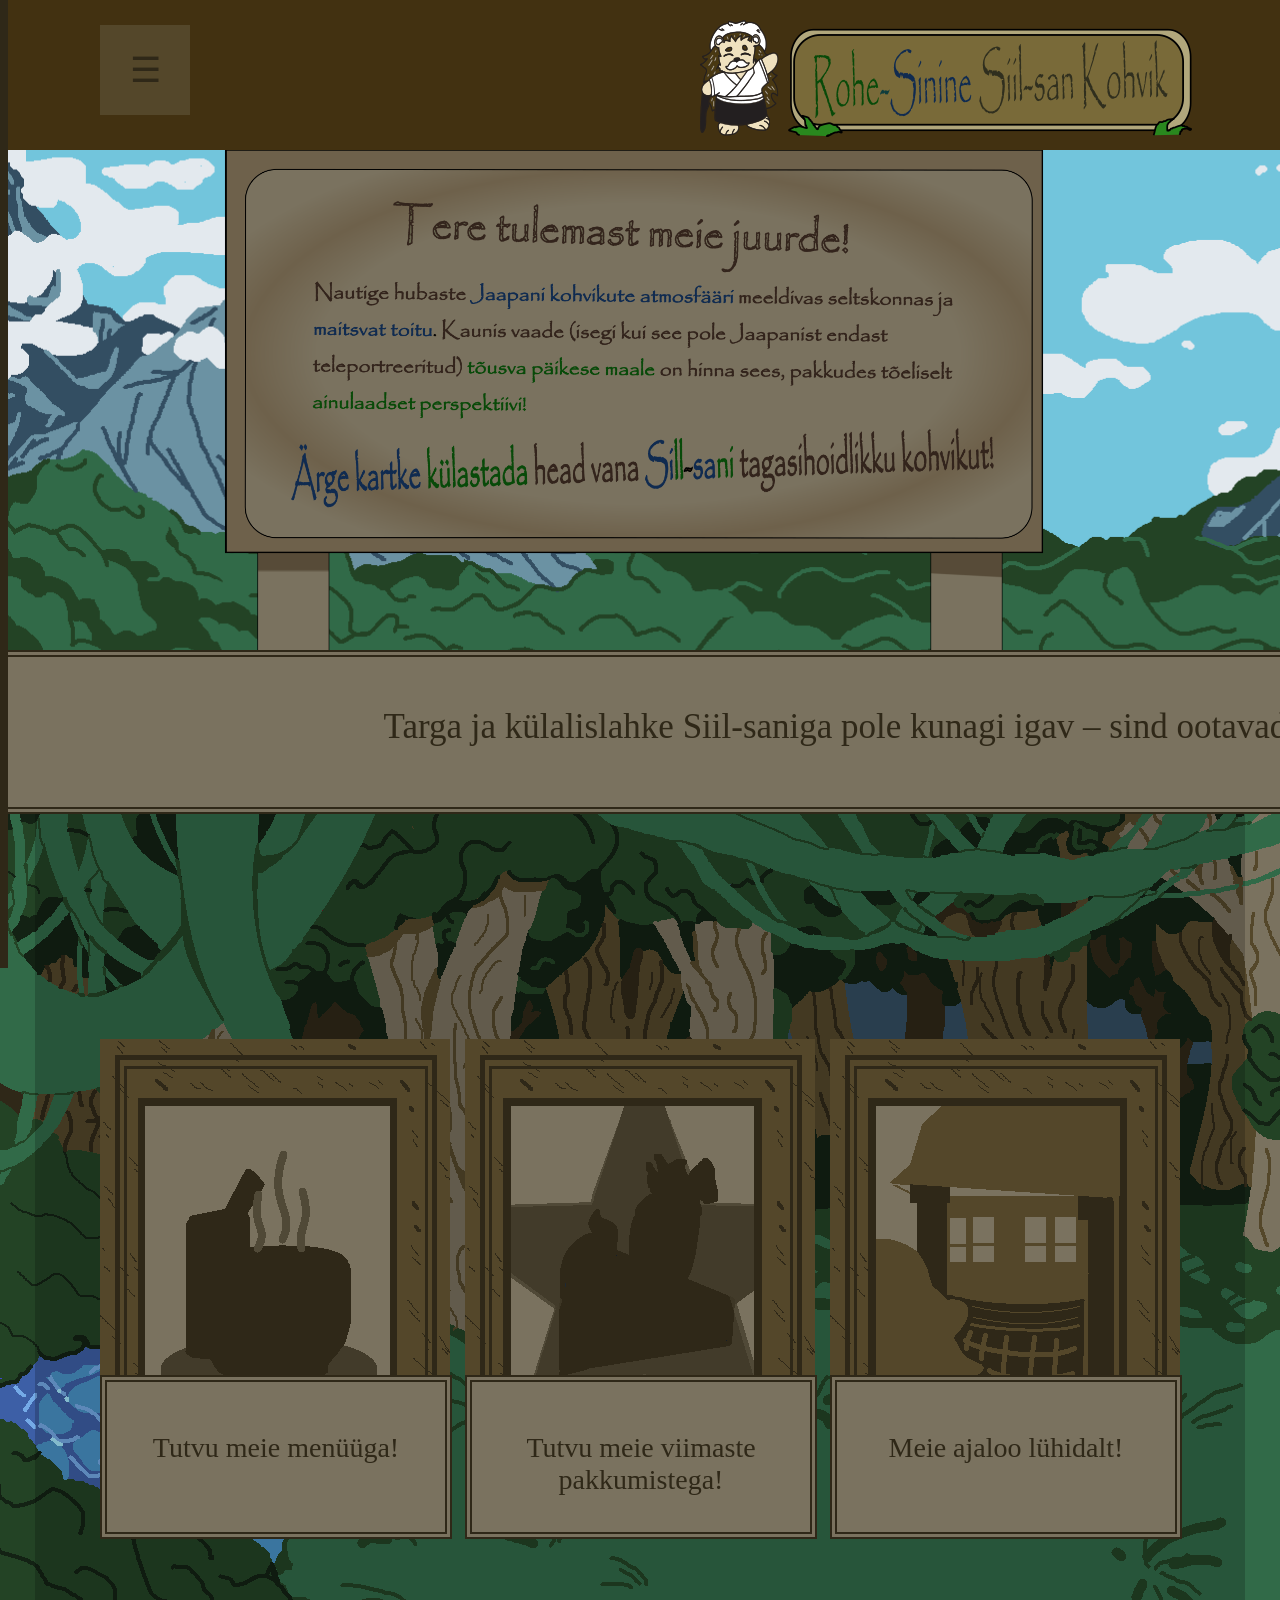
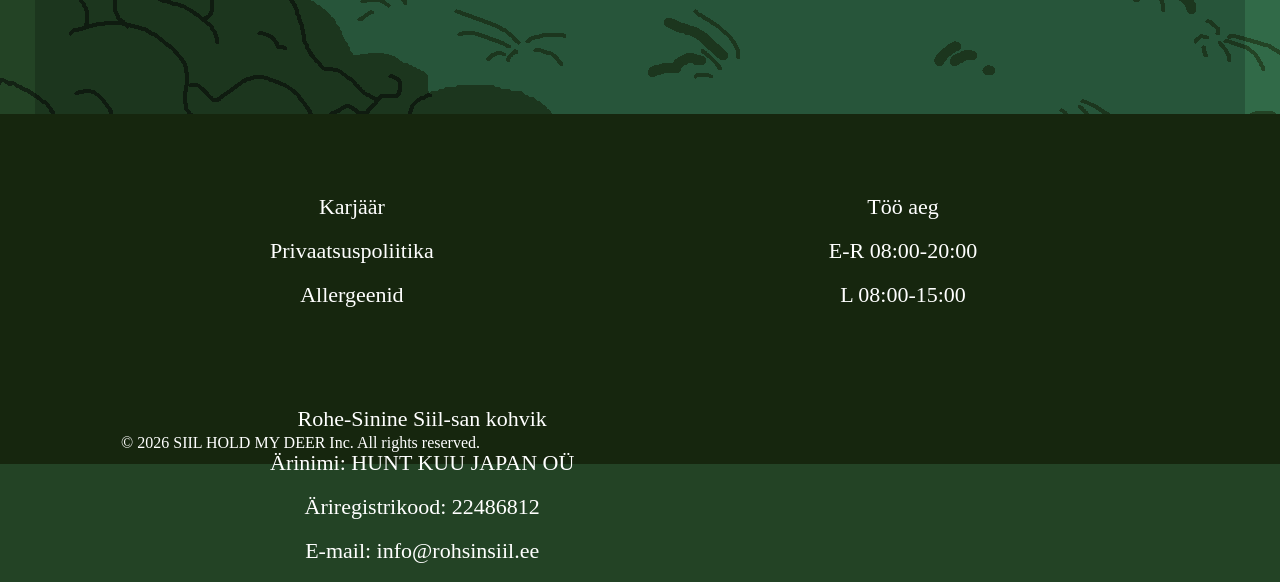
<file: index.html>
<!DOCTYPE html>
<html lang="en">
	<head>
	<meta charset="utf-8">
	<title>Rohe-Sinine Siil-san</title>
	<link rel="stylesheet" href="Style.css">
	
	
	<script>
function openNav() {
  document.getElementById("Sidemenu").style.width = "250px";
  document.getElementById("main").style.marginLeft = "250px";
}

function closeNav() {
  document.getElementById("Sidemenu").style.width = "0";
  document.getElementById("main").style.marginLeft= "0";
}
</script>
	
	
	</head>
	
	<body>
	
	<div id="web_header" > 
	<a href="index.html">
	<div id="web_logo"> </div>
	</a>
	
	<a href="index.html">
	<h1 class="return_homebtn"> Home</h1>
	</a>
	
	<div id="Sidemenu" class="sidebar">
  <a href="javascript:void(0)" class="closebtn" onclick="closeNav()">×</a>
  <a href="menu.html">Menüü</a>
  <a href="kampaania.html">Kampaania</a>
  <a href="meiest.html">Meiest</a>
</div>

	

<div id="main">
  <button class="openbtn" onclick="openNav()">☰</button>  
  
</div>

	
	</div>
	<div id="homepagebkg_up"></div>
	<div id="homepagebkg_down"></div>
	
	<div id="homepg_banner" > </div>
	<div id="title_line"> 
	
	<p id="title_text">Targa ja külalislahke Siil-saniga pole kunagi igav – sind ootavad uued avastused! </p>
	
	</div>
	
	 
	<div id="maincont_holder">
	
	
	<a href="menu.html">
	<div class="homepg_section_bkg" > 
	
	<img src="homepage_menu_section1_bkg.png" alt="aaa">
	
	<div class="homepg_section_desc"> 
	<p class="homepg_section_text">Tutvu meie menüüga! </p>
	</div>
	
	</div>
	</a>
	
	<a href="kampaania.html">
	<div class="homepg_section_bkg" >

	<img src="homepage_menu_section2_bkg.png" alt="aaa">
	
	
	<div class="homepg_section_desc"> 
	
	<p class="homepg_section_text">Tutvu meie viimaste pakkumistega! </p>
	</div>
	
	</div>
	</a>
	
	<a href="meiest.html">
	<div class="homepg_section_bkg" > 
	<img src="homepage_menu_section3_bkg.png" alt="aaa">
	
	<div class="homepg_section_desc"> 
	
	<p class="homepg_section_text">Meie ajaloo lühidalt! </p>
	</div>
	
	</div>
	</a>
	</div>
	
	
	<div id="webpg_footer" > 
	<p id="Rights_mark">		
	© 2026 SIIL HOLD MY DEER Inc. 
	All rights reserved.
	</p>
	<div class="footer_cont" > 
	<ul>
	<li><a href="#"> Karjäär </a></li>
	<li><a href="#">Privaatsuspoliitika</a></li>
	<li><a href="#">Allergeenid</a></li>
	</ul>
	</div>
	
	<div class="footer_cont" > 
	<ul>
	<li>Töö aeg</li>
	<li>E-R 08:00-20:00</li>
	<li>L 08:00-15:00</li>
	</ul>
	</div>
	
	<div class="footer_cont" >
	<ul>
	<li>Rohe-Sinine Siil-san kohvik</li> 
	<li>Ärinimi: HUNT KUU JAPAN OÜ</li>
	<li>Äriregistrikood: 22486812</li>
	<li>E-mail: info@rohsinsiil.ee</li> 
	</ul>
	</div>		
	</div>
	
	
	
	
	
	
	
	</body>
</html>
</file>
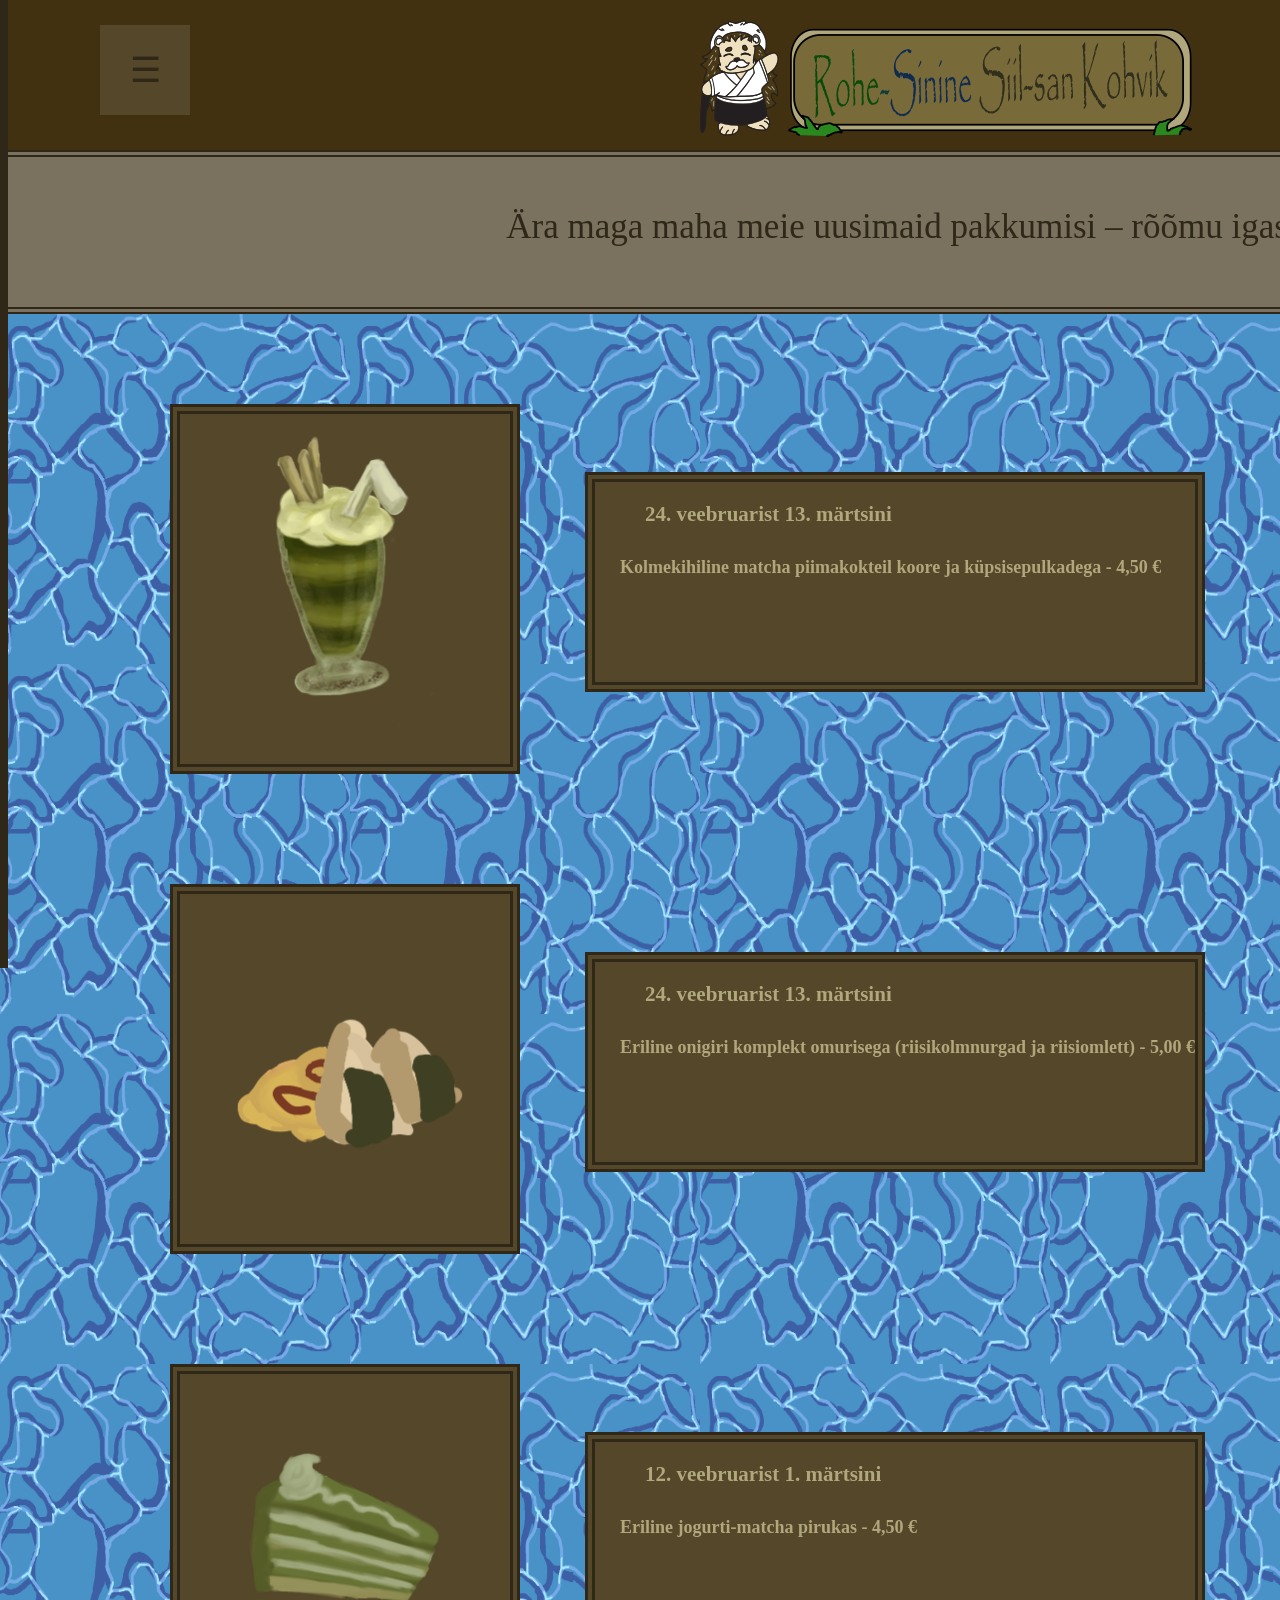
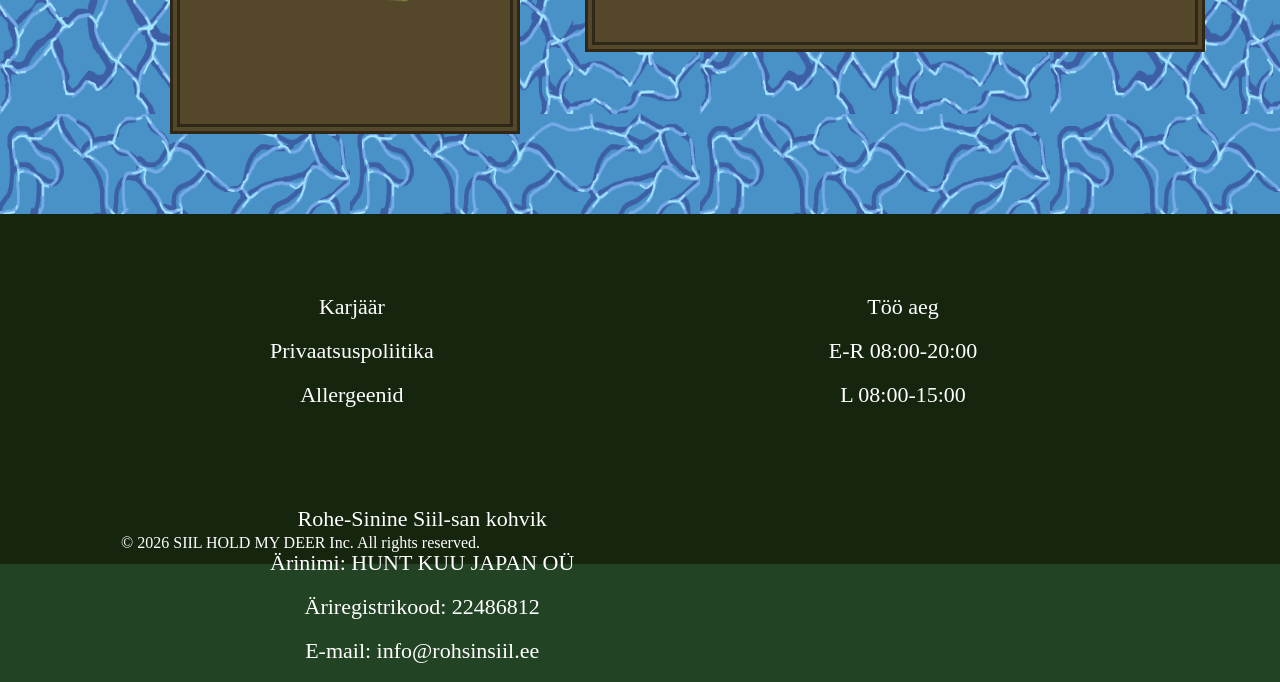
<file: kampaania.html>
<!DOCTYPE html>
<html lang="en">
	<head>
	<meta charset="utf-8">
	<title>Kampaania</title>
	<link rel="stylesheet" href="Style.css">
	
	
	<script>
function openNav() {
  document.getElementById("Sidemenu").style.width = "250px";
  document.getElementById("main").style.marginLeft = "250px";
}

function closeNav() {
  document.getElementById("Sidemenu").style.width = "0";
  document.getElementById("main").style.marginLeft= "0";
}
</script>
	
	
	</head>
	
	<body>
	
	<div id="web_header" >
	<a href="index.html">
	<div id="web_logo"> </div>
	</a>
	<a href="index.html">
	<h1 class="return_homebtn"> Home</h1>
	</a>
	
	<div id="Sidemenu" class="sidebar">
  <a href="javascript:void(0)" class="closebtn" onclick="closeNav()">×</a>
  <a href="menu.html">Menüü</a>
  <a href="kampaania.html">Kampaania</a>
  <a href="meiest.html">Meiest</a>
</div>

	

<div id="main">
  <button class="openbtn" onclick="openNav()">☰</button>  
  
</div>

	
	</div>
	
	<div id="webbkg_menu"> </div>
	<div id="title_line"> 
	<p id="title_text">Ära maga maha meie uusimaid pakkumisi – rõõmu igas hetkes! </p>
	</div>

	<div id="Cafe_menu">
	
	<div class="dishes_holder">
	
	<div class="dish_img">
	
	<img src="matcha_shake.png" alt="aaafood">
	</div>
	
	<div class="dish_decsc"> 
	<h2>24. veebruarist 13. märtsini</h2>
	<p class="kampania_text">Kolmekihiline matcha piimakokteil koore ja küpsisepulkadega - 4,50 €</p>
	</div>
	
	</div>
	
	<div class="dishes_holder">
	
	<div class="dish_img">
	
	<img src="onigiri_omlet.png" alt="aaafood">
	</div>
	
	<div class="dish_decsc"> 
	<h2>24. veebruarist 13. märtsini</h2>
	<p class="kampania_text">Eriline onigiri komplekt omurisega (riisikolmnurgad ja riisiomlett) - 5,00 €</p>
	</div>
	
	</div>
	
	<div class="dishes_holder">
	
	<div class="dish_img">
	
	<img src="yogurt_matcha_pie.png" alt="aaafood">
	
	</div>
	
	<div class="dish_decsc"> 
	<h2>12. veebruarist 1. märtsini</h2>
	<p class="kampania_text">Eriline jogurti-matcha pirukas - 4,50 €</p>
	</div>
	
	</div>
	
	
	
	</div>
	
	<div id="webpg_footer" > 
	<p id="Rights_mark">		
	© 2026 SIIL HOLD MY DEER Inc. 
	All rights reserved.
	</p>
	<div class="footer_cont" > 
	<ul>
	<li><a href="#"> Karjäär </a></li>
	<li><a href="#">Privaatsuspoliitika</a></li>
	<li><a href="#">Allergeenid</a></li>
	</ul>
	</div>
	
	<div class="footer_cont" > 
	<ul>
	<li>Töö aeg</li>
	<li>E-R 08:00-20:00</li>
	<li>L 08:00-15:00</li>
	</ul>
	</div>
	
	<div class="footer_cont" >
	<ul>
	<li>Rohe-Sinine Siil-san kohvik</li> 
	<li>Ärinimi: HUNT KUU JAPAN OÜ</li>
	<li>Äriregistrikood: 22486812</li>
	<li>E-mail: info@rohsinsiil.ee</li> 
	</ul>
	</div>		
	</div>
	</body>
</html>
</file>
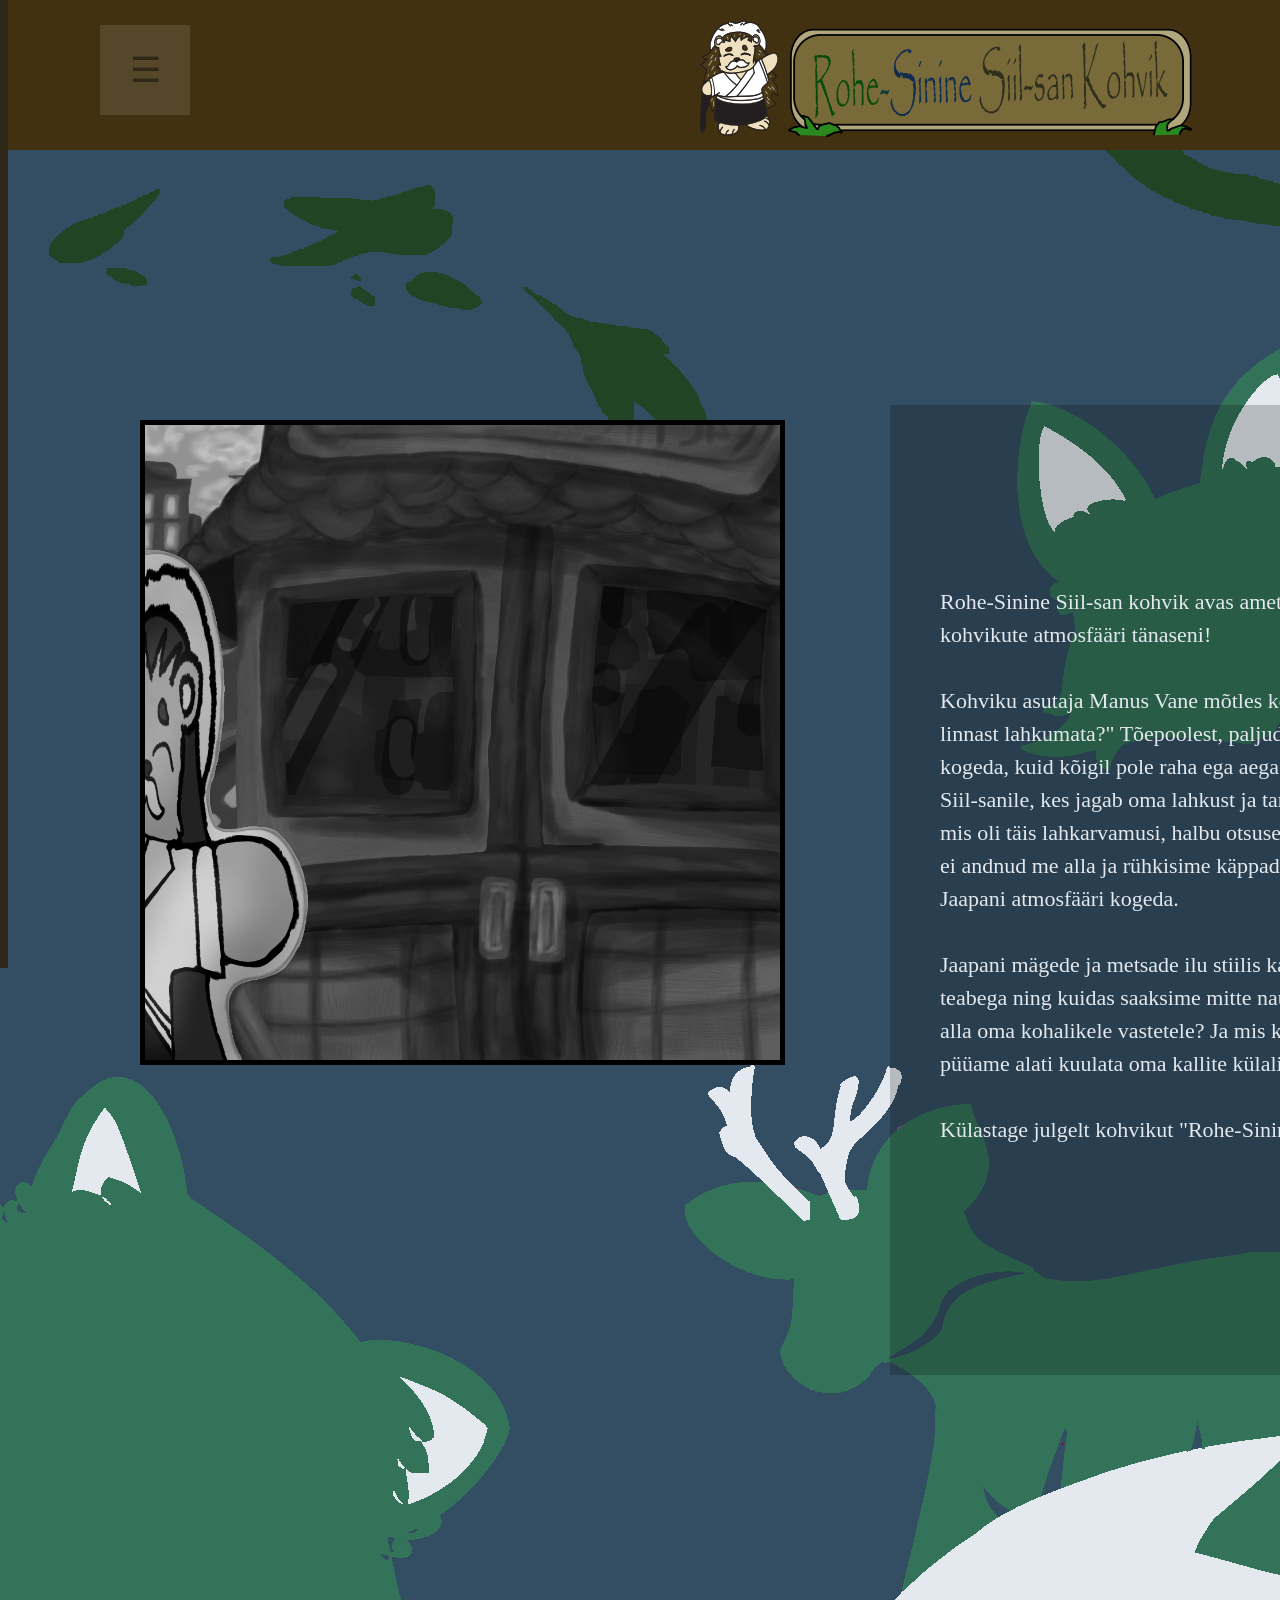
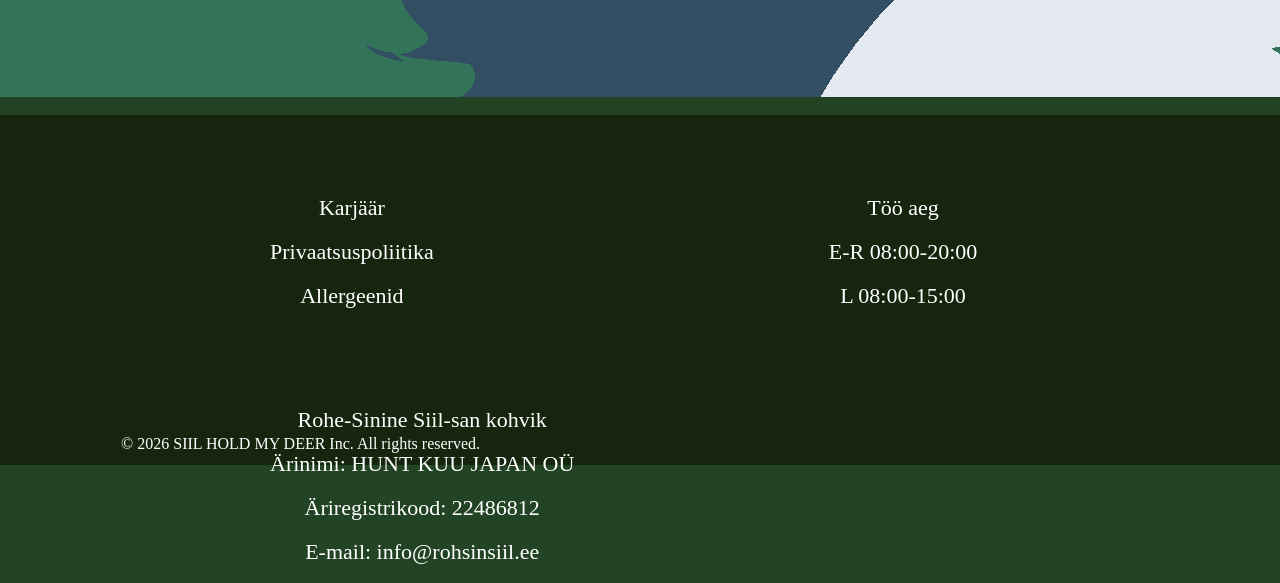
<file: meiest.html>
<!DOCTYPE html>
<html lang="en">
	<head>
	<meta charset="utf-8">
	<title>Meiest</title>
	<link rel="stylesheet" href="Style.css">
	
	
	<script>
function openNav() {
  document.getElementById("Sidemenu").style.width = "250px";
  document.getElementById("main").style.marginLeft = "250px";
}

function closeNav() {
  document.getElementById("Sidemenu").style.width = "0";
  document.getElementById("main").style.marginLeft= "0";
}
</script>
	
	
	</head>
	
	<body>
	
	<div id="web_header" > 
	<a href="index.html">
	<div id="web_logo"> </div>
	</a>
	
	<a href="index.html">
	<h1 class="return_homebtn"> Home</h1>
	</a>
	
	<div id="Sidemenu" class="sidebar">
  <a href="javascript:void(0)" class="closebtn" onclick="closeNav()">×</a>
  <a href="menu.html">Menüü</a>
  <a href="kampaania.html">Kampaania</a>
  <a href="meiest.html">Meiest</a>
</div>

	

<div id="main">
  <button class="openbtn" onclick="openNav()">☰</button>  
  
</div>

	
	</div>
	
	
	
	<div id="webbkg_us"> </div>
	<div id="aboutus_img">
	
	</div>
	
	<div id="descblock_aboutus"> 
	<p id="aboutcafe_text">
	Rohe-Sinine Siil-san kohvik avas ametlikult oma uksed 2004. aastal ja jagab Jaapani<br> 
kohvikute atmosfääri tänaseni!<br><br>
Kohviku asutaja Manus Vane mõtles kord: "Miks mitte näidata inimestele Jaapani ilu <br>linnast lahkumata?" Tõepoolest, paljud tahaksid vähemalt korra Jaapani kohalikke kohvikuid <br>kogeda, 
kuid kõigil pole raha ega aega nii pikaks reisiks. Nii pandi alus meie kallile <br>Siil-sanile, kes jagab oma lahkust ja tarkust kõigi soovijatega. Pärast rasket teekonda, <br>mis oli täis lahkarvamusi, halbu otsuseid ja algusest peale pankroti äärel seismist, <br>ei andnud me alla ja rühkisime käppadega edasi kõigi nende õiguste eest, kes soovisid<br> Jaapani atmosfääri kogeda.<br><br>
Jaapani mägede ja metsade ilu stiilis kaunistatud, kättesaadavad brošüürid uue ja huvitava <br>teabega ning kuidas saaksime mitte nautida maitsvaid roogasid, mis ei jää millegi poolest <br>alla oma kohalikele vastetele? Ja mis kõige tähtsam, kõik on tehtud armastusega ning<br> püüame alati kuulata oma kallite külaliste kriitikat ja ettepanekuid!<br><br>
Külastage julgelt kohvikut "Rohe-Sinine Siil-san" ja jagage meiega imelisi hetki!
	</p>
	
	</div>
	
	<div id="webpg_footer" > 
	<p id="Rights_mark">		
	© 2026 SIIL HOLD MY DEER Inc. 
	All rights reserved.
	</p>
	<div class="footer_cont" > 
	<ul>
	<li><a href="#"> Karjäär </a></li>
	<li><a href="#">Privaatsuspoliitika</a></li>
	<li><a href="#">Allergeenid</a></li>
	</ul>
	</div>
	
	<div class="footer_cont" > 
	<ul>
	<li>Töö aeg</li>
	<li>E-R 08:00-20:00</li>
	<li>L 08:00-15:00</li>
	</ul>
	</div>
	
	<div class="footer_cont" >
	<ul>
	<li>Rohe-Sinine Siil-san kohvik</li> 
	<li>Ärinimi: HUNT KUU JAPAN OÜ</li>
	<li>Äriregistrikood: 22486812</li>
	<li>E-mail: info@rohsinsiil.ee</li> 
	</ul>
	</div>		
	</div>
	
	</body>
</html>
</file>
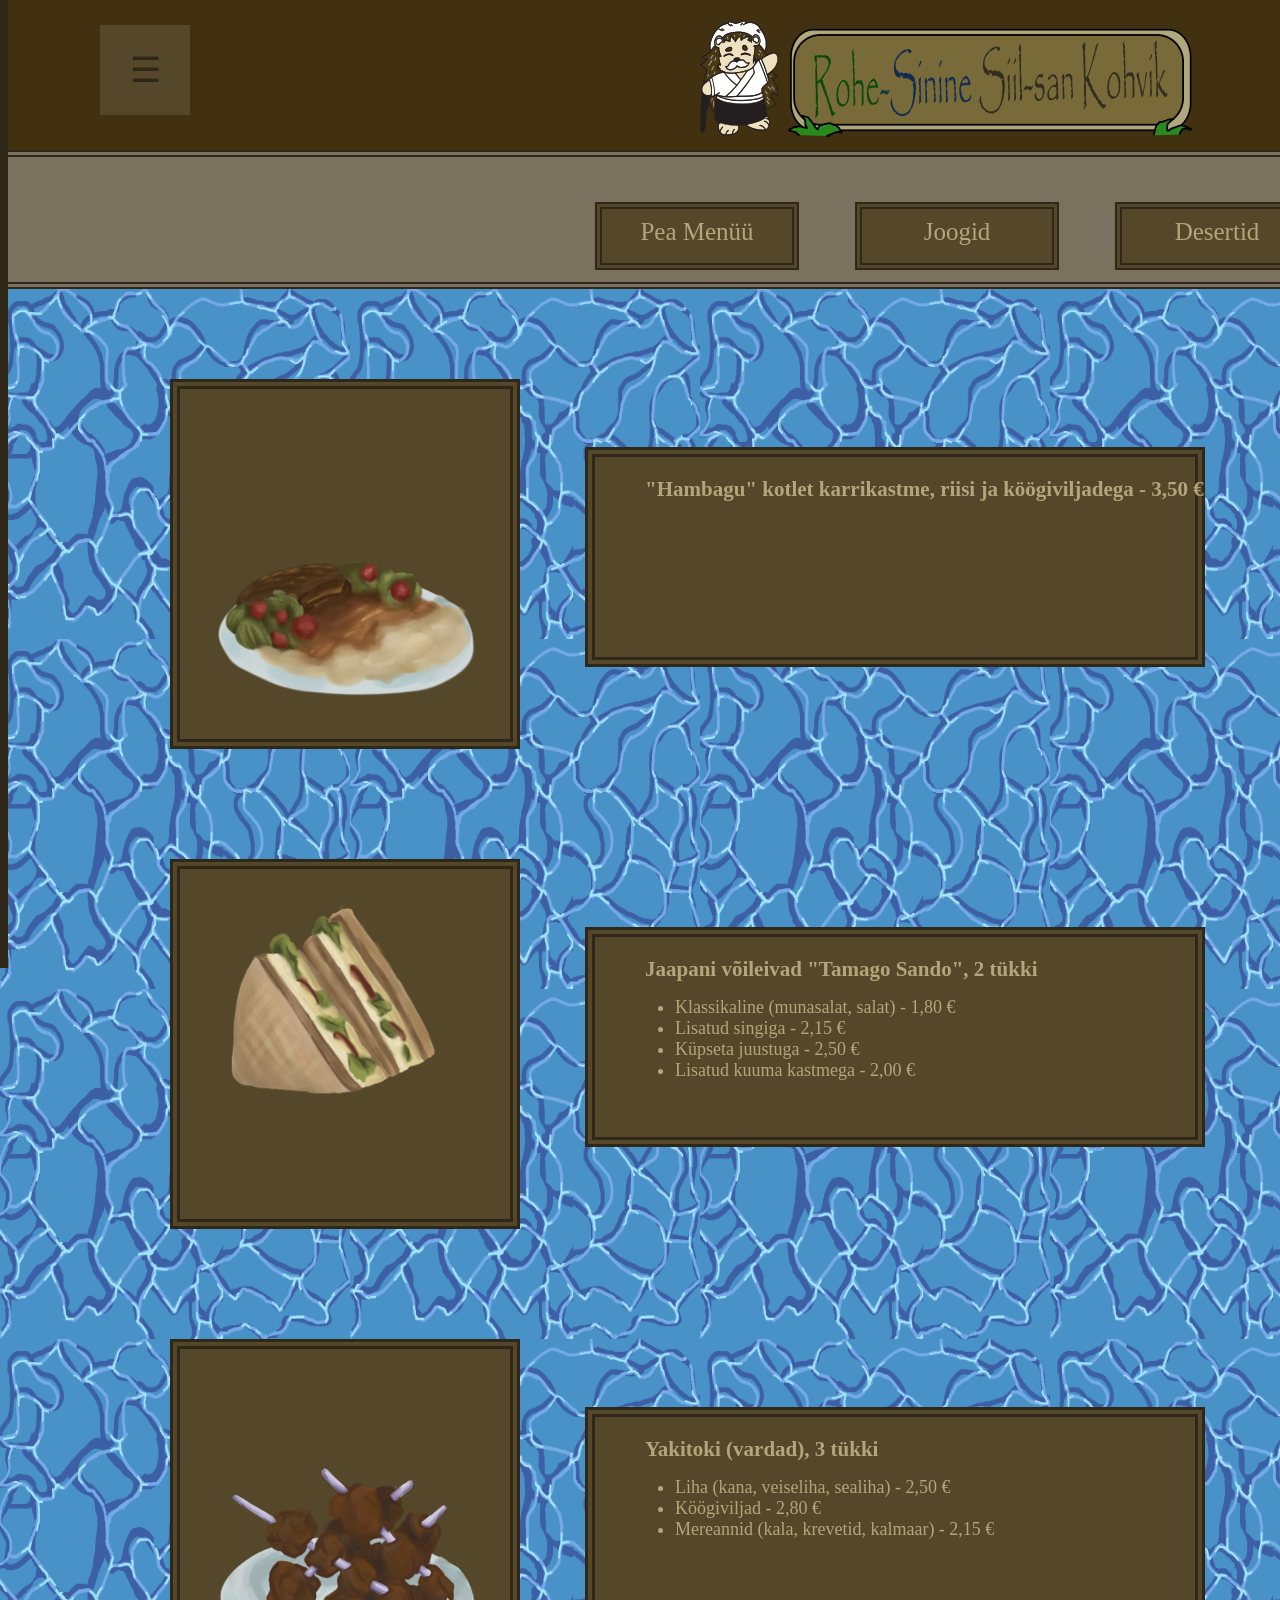
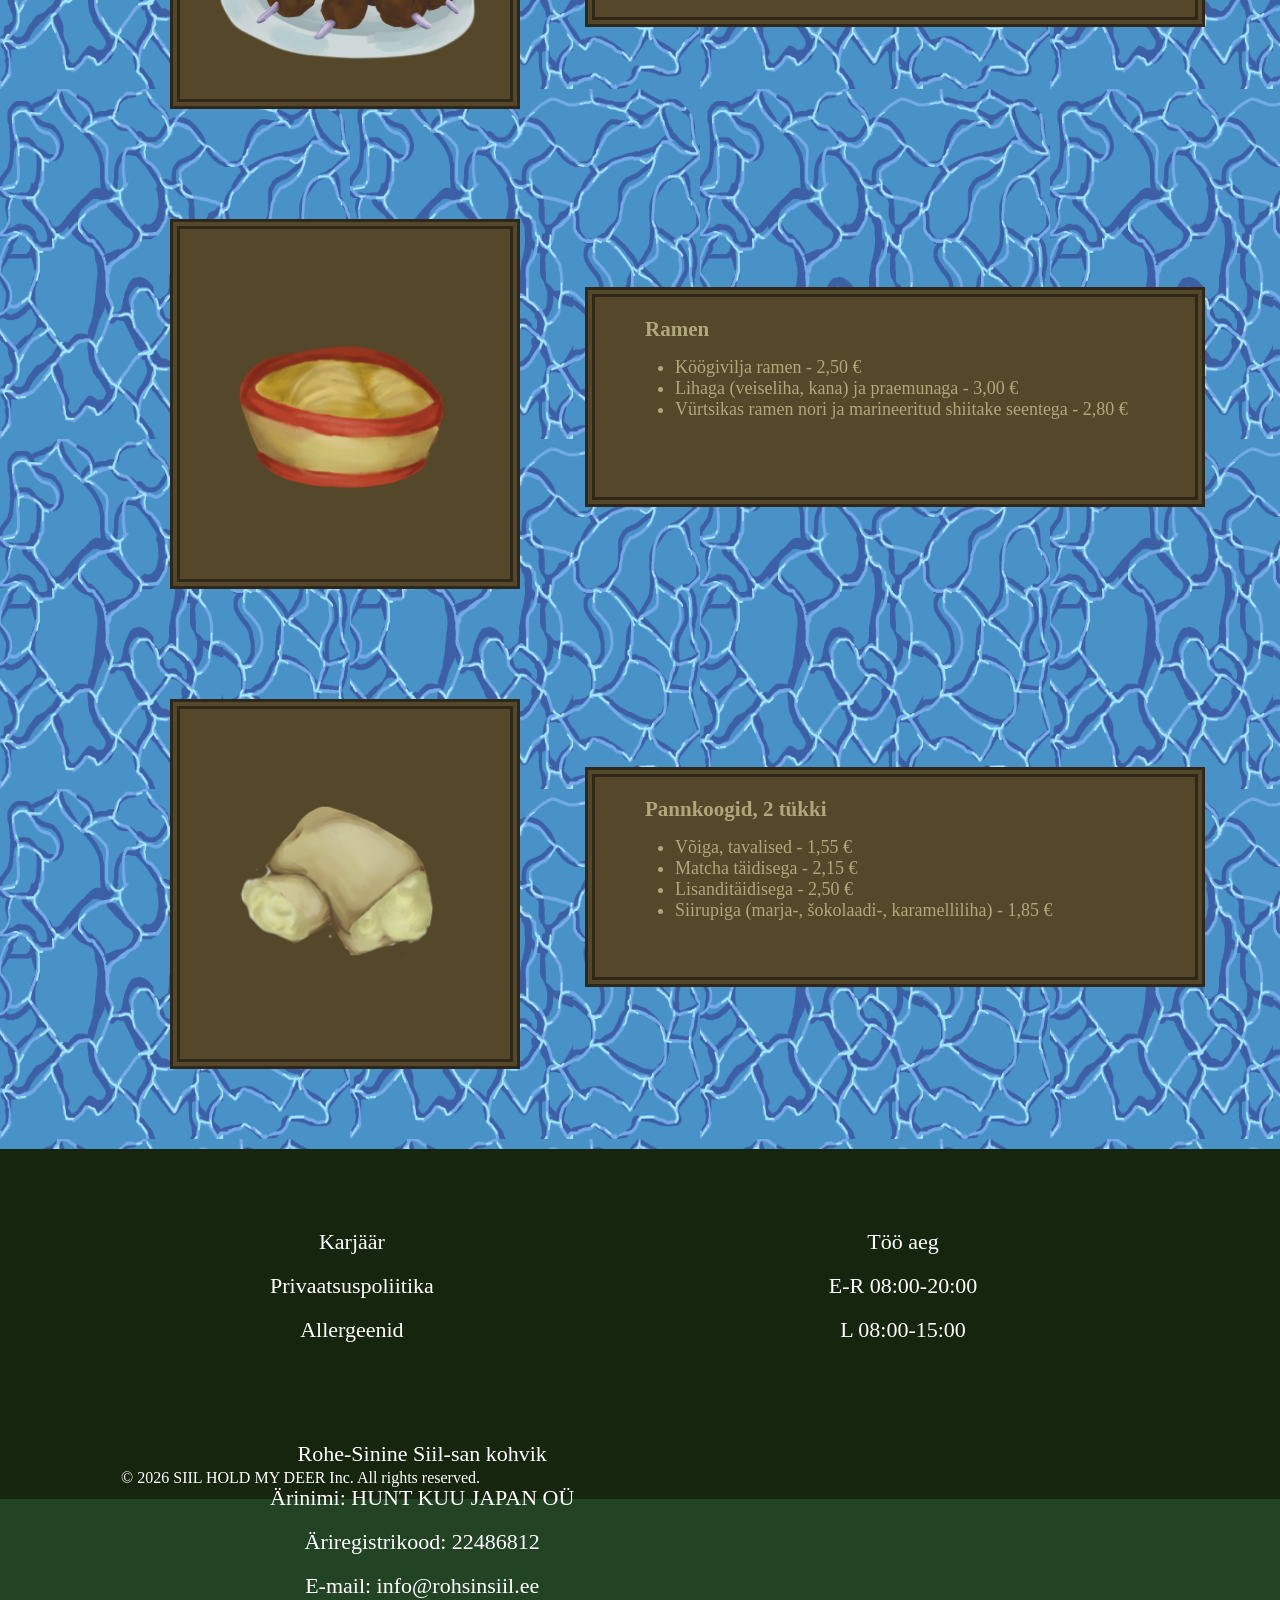
<file: menu.html>
<!DOCTYPE html>
<html lang="en">
	<head>
	<meta charset="utf-8">
	<title>Menüü</title>
	<link rel="stylesheet" href="Style.css">
	
	
	<script>
function openNav() {
  document.getElementById("Sidemenu").style.width = "250px";
  document.getElementById("main").style.marginLeft = "250px";
}

function closeNav() {
  document.getElementById("Sidemenu").style.width = "0";
  document.getElementById("main").style.marginLeft= "0";
}
</script>
	
	
	</head>
	
	<body>
	
	<div id="web_header" > 
	<a href="index.html">
	<div id="web_logo"> </div>
	</a>
	
	<a href="index.html">
	<h1 class="return_homebtn"> Home</h1>
	</a>
	
	<div id="Sidemenu" class="sidebar">
  <a href="javascript:void(0)" class="closebtn" onclick="closeNav()">×</a>
  <a href="menu.html">Menüü</a>
  <a href="kampaania.html">Kampaania</a>
  <a href="meiest.html">Meiest</a>
</div>

	

<div id="main">
  <button class="openbtn" onclick="openNav()">☰</button>  
  
</div>

	
	</div>
	
	
	<div id="webbkg_menu"> </div>
	
	<div id="Menu_options"> 

	<a href="menu.html">
	<div class="Menu_cont"> Pea Menüü</div>
	</a>
	<a href="menu_drinks.html">
  <div class="Menu_cont">Joogid</div>
  </a>
  <a href="menu_deserts.html">
  <div class="Menu_cont">Desertid</div>
  </a>
	</div>

	<div id="Cafe_menu">
	
	<div class="dishes_holder">
	
	<div class="dish_img">
	
	<img src="carry.png" alt="aaafood">
	
	</div>
	
	<div class="dish_decsc"> 
	<h2>"Hambagu" kotlet karrikastme, riisi ja köögiviljadega - 3,50 €</h2>
	</div>
	
	</div>
	
	<div class="dishes_holder">
	
	<div class="dish_img">
	
	<img src="tost_with_souce.png" alt="aaafood">
	
	</div>
	
	<div class="dish_decsc"> 
	<h2>Jaapani võileivad "Tamago Sando", 2 tükki</h2>
	<ul class="dish_valik">
	<li>Klassikaline (munasalat, salat) - 1,80 €</li>
	<li>Lisatud singiga - 2,15 €</li>
	<li>Küpseta juustuga - 2,50 €</li>
	<li>Lisatud kuuma kastmega - 2,00 €</li>
	</ul>
	</div>
	
	</div>
	
	<div class="dishes_holder">
	
	<div class="dish_img">
	
	<img src="sashlik.png" alt="aaafood">
	
	</div>
	
	<div class="dish_decsc"> 
	
	<h2>Yakitoki (vardad), 3 tükki</h2>
	<ul class="dish_valik">
	<li>Liha (kana, veiseliha, sealiha) - 2,50 €</li>
	<li>Köögiviljad - 2,80 €</li>
	<li>Mereannid (kala, krevetid, kalmaar) - 2,15 €</li>
	
	</ul>
	
	</div>
	
	</div>
	
	<div class="dishes_holder">
	
	<div class="dish_img">
	
	<img src="ramen_bowel.png" alt="aaafood">
	
	</div>
	
	<div class="dish_decsc"> 
	<h2>Ramen</h2>
	<ul class="dish_valik">
	<li>Köögivilja ramen - 2,50 €</li>
	<li>Lihaga (veiseliha, kana) ja praemunaga - 3,00 €</li>
	<li>Vürtsikas ramen nori ja marineeritud shiitake seentega - 2,80 €</li>
	</ul>
	</div>
	
	</div>
	
	<div class="dishes_holder">
	
	<div class="dish_img">
	
	<img src="pancakes.png" alt="aaafood">
	
	</div>
	
	<div class="dish_decsc"> 
	<h2>Pannkoogid, 2 tükki</h2>
	<ul class="dish_valik">
	<li>Võiga, tavalised - 1,55 €</li>
	<li>Matcha täidisega - 2,15 €</li>
	<li>Lisanditäidisega - 2,50 €</li>
	<li>Siirupiga (marja-, šokolaadi-, karamelliliha) - 1,85 €</li>
	</ul>
	</div>
	
	</div>
	
	
	</div>
	<div id="webpg_footer" > 
	<p id="Rights_mark">		
	© 2026 SIIL HOLD MY DEER Inc. 
	All rights reserved.
	</p>
	<div class="footer_cont" > 
	<ul>
	<li><a href="#"> Karjäär </a></li>
	<li><a href="#">Privaatsuspoliitika</a></li>
	<li><a href="#">Allergeenid</a></li>
	</ul>
	</div>
	
	<div class="footer_cont" > 
	<ul>
	<li>Töö aeg</li>
	<li>E-R 08:00-20:00</li>
	<li>L 08:00-15:00</li>
	</ul>
	</div>
	
	<div class="footer_cont" >
	<ul>
	<li>Rohe-Sinine Siil-san kohvik</li> 
	<li>Ärinimi: HUNT KUU JAPAN OÜ</li>
	<li>Äriregistrikood: 22486812</li>
	<li>E-mail: info@rohsinsiil.ee</li> 
	</ul>
	</div>		
	</div>
	</body>

</html>
</file>
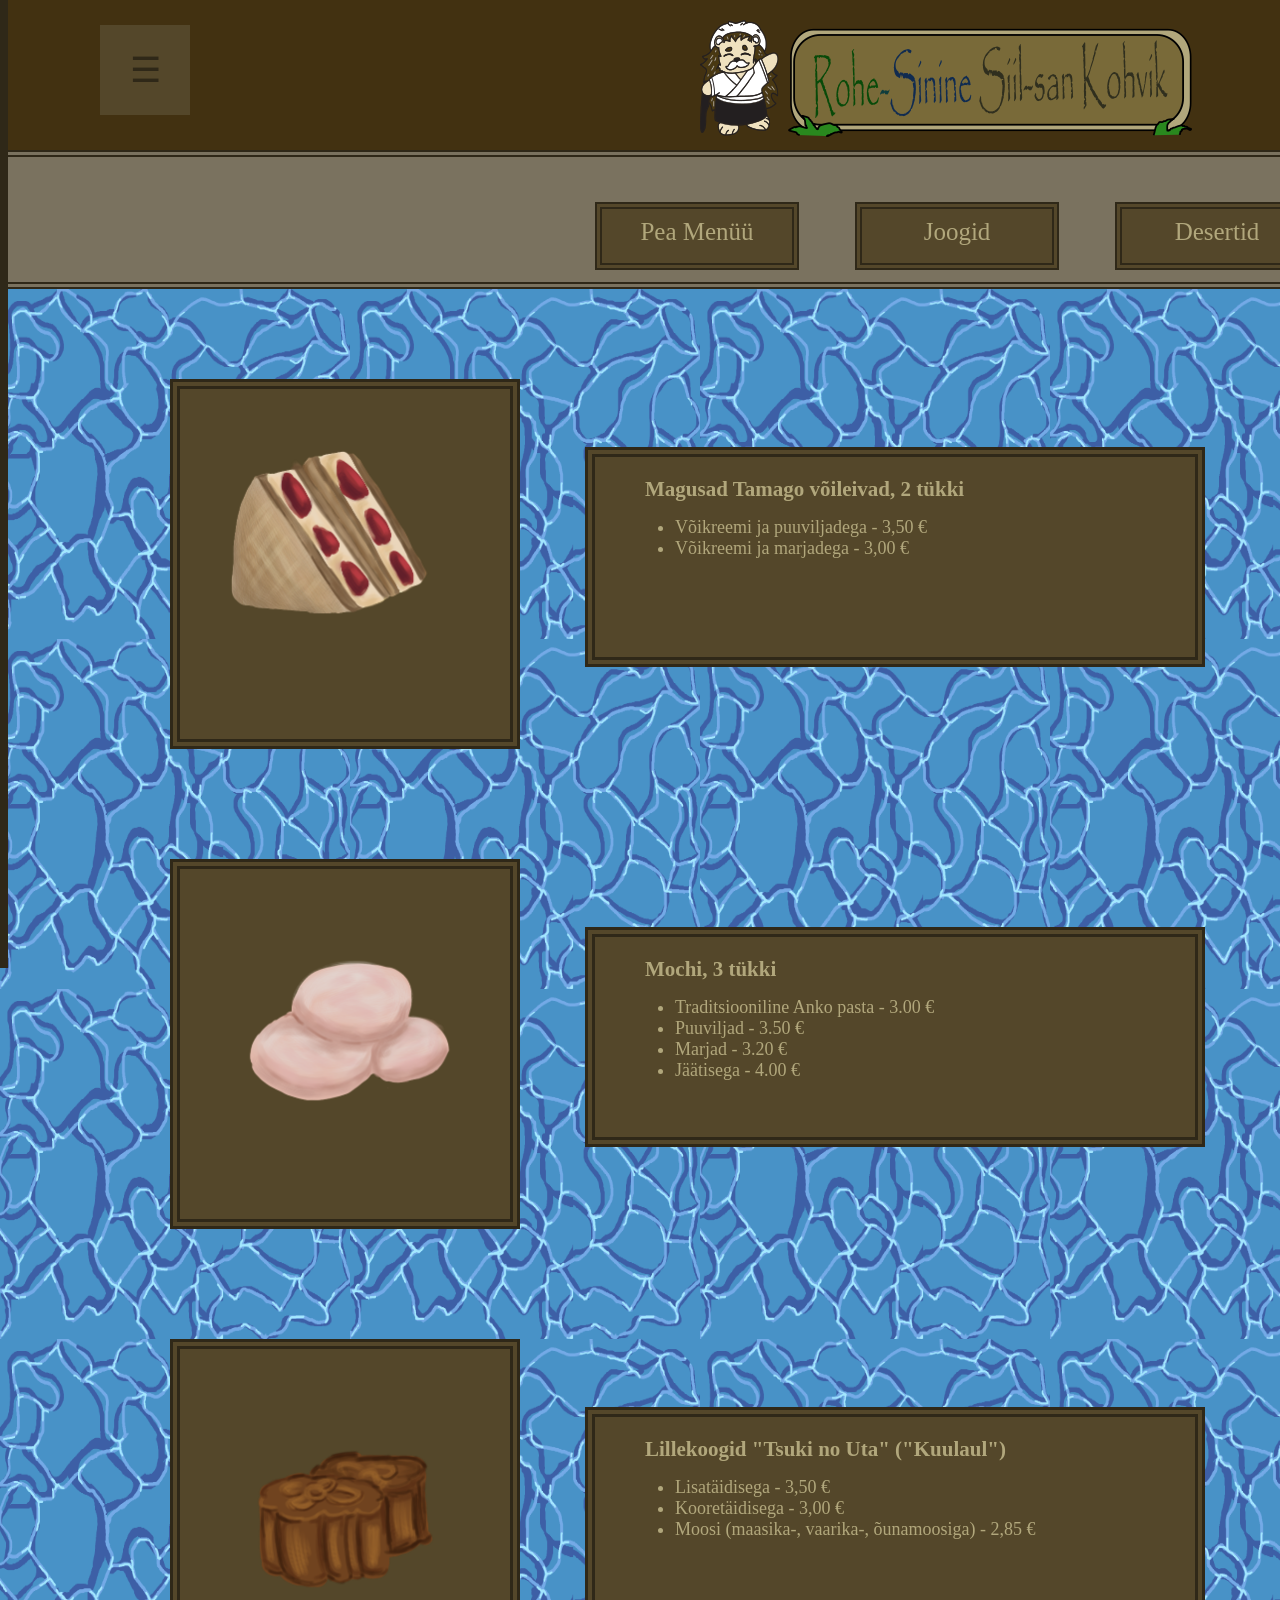
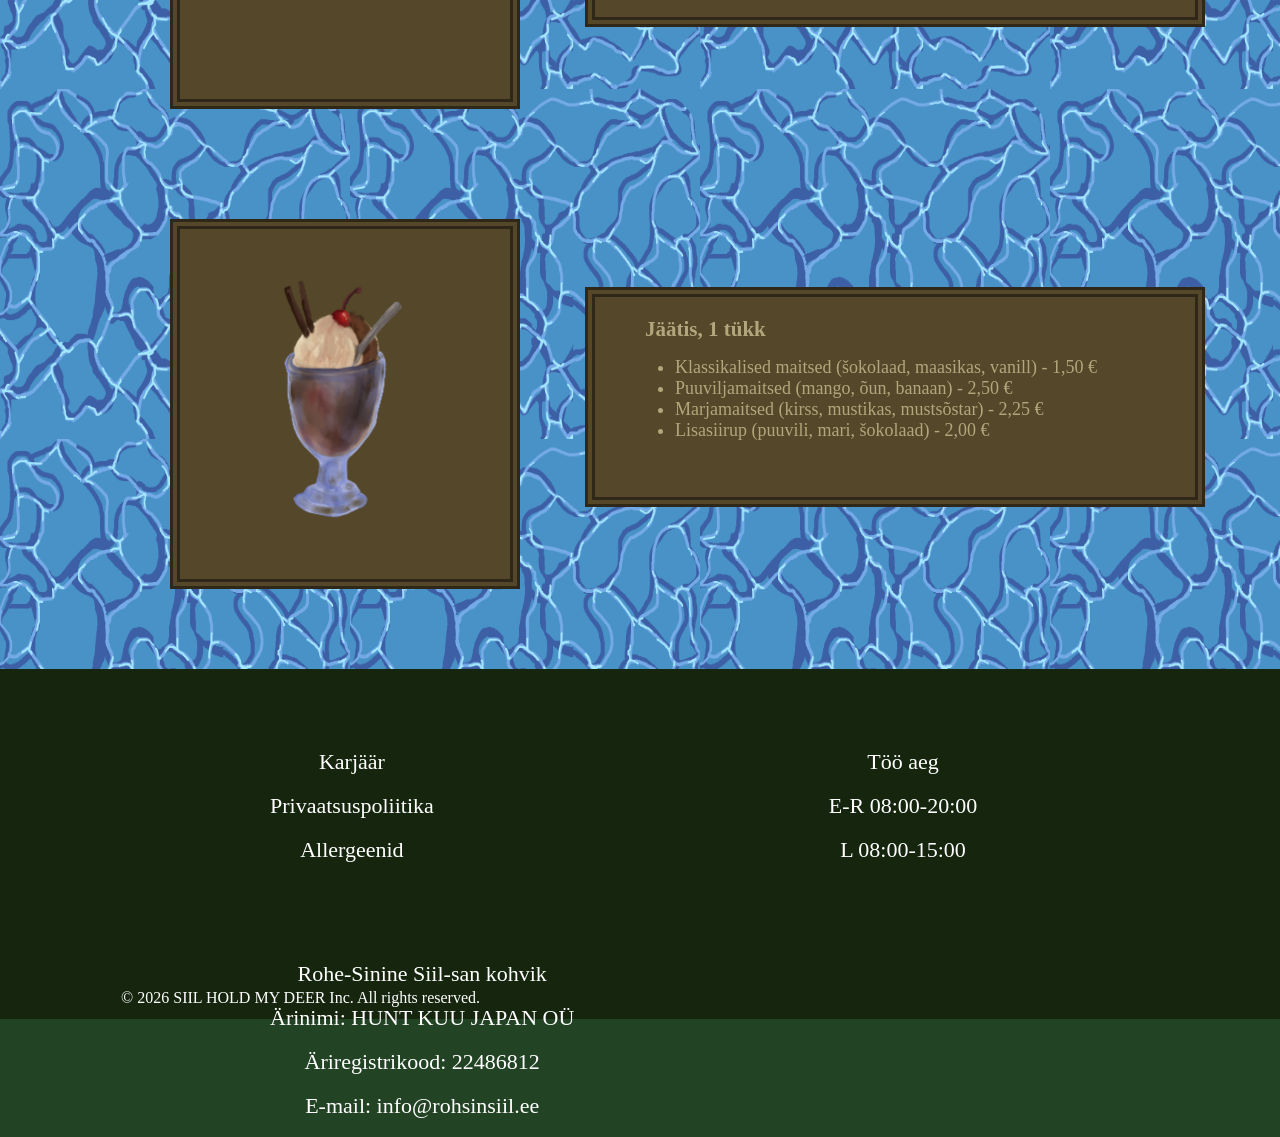
<file: menu_deserts.html>
<!DOCTYPE html>
<html lang="en">
	<head>
	<meta charset="utf-8">
	<title>Desertid</title>
	<link rel="stylesheet" href="Style.css">
	
	
	<script>
function openNav() {
  document.getElementById("Sidemenu").style.width = "250px";
  document.getElementById("main").style.marginLeft = "250px";
}

function closeNav() {
  document.getElementById("Sidemenu").style.width = "0";
  document.getElementById("main").style.marginLeft= "0";
}
</script>
	
	
	</head>
	
	<body>
	<div id="web_header" >
	<a href="index.html">
	<div id="web_logo"> </div>
	</a>
	<a href="index.html">
	<h1 class="return_homebtn"> Home</h1>
	</a>
	
	<div id="Sidemenu" class="sidebar">
  <a href="javascript:void(0)" class="closebtn" onclick="closeNav()">×</a>
  <a href="menu.html">Menüü</a>
  <a href="kampaania.html">Kampaania</a>
  <a href="meiest.html">Meiest</a>
</div>

	

<div id="main">
  <button class="openbtn" onclick="openNav()">☰</button>  
  
</div>

	
	</div>
	
	
	<div id="webbkg_menu"> </div>
	
	<div id="Menu_options"> 

	<a href="menu.html">
	<div class="Menu_cont"> Pea Menüü</div>
	</a>
	<a href="menu_drinks.html">
  <div class="Menu_cont">Joogid</div>
  </a>
  <a href="menu_deserts.html">
  <div class="Menu_cont">Desertid</div>
  </a>
	</div>

	<div id="Cafe_menu">
	
	<div class="dishes_holder">
	
	<div class="dish_img">
	
	<img src="strawberry_tosts.png" alt="aaafood">
	
	</div>
	
	<div class="dish_decsc"> 
	
	<h2>Magusad Tamago võileivad, 2 tükki</h2>
	<ul class="dish_valik">
	<li>Võikreemi ja puuviljadega - 3,50 €</li>
	<li>Võikreemi ja marjadega - 3,00 €</li>
	</ul>
	</div>
	
	</div>
	
	<div class="dishes_holder">
	
	<div class="dish_img">
	
	<img src="berry_mochi.png" alt="aaafood">
	
	</div>
	
	<div class="dish_decsc"> 
	<h2>Mochi, 3 tükki</h2>
	<ul class="dish_valik">
	<li>Traditsiooniline Anko pasta - 3.00 €</li>
	<li>Puuviljad - 3.50 €</li>
	<li>Marjad - 3.20 €</li>
	<li>Jäätisega - 4.00 €</li>
	</ul>
	</div>
	
	</div>
	
	<div class="dishes_holder">
	
	<div class="dish_img">
	
	<img src="moon_cakes.png" alt="aaafood">
	
	</div>
	
	<div class="dish_decsc"> 
	<h2>Lillekoogid "Tsuki no Uta" ("Kuulaul")</h2>
	<ul class="dish_valik">
	<li>Lisatäidisega - 3,50 €</li>
	<li>Kooretäidisega - 3,00 €</li>
	<li>Moosi (maasika-, vaarika-, õunamoosiga) - 2,85 €</li>
	</ul>
	</div>
	
	</div>
	
	<div class="dishes_holder">
	
	<div class="dish_img">
	
	<img src="ice_cream.png" alt="aaafood">
	
	</div>
	
	<div class="dish_decsc"> 
	<h2>Jäätis, 1 tükk</h2>
	<ul class="dish_valik">
	<li>Klassikalised maitsed (šokolaad, maasikas, vanill) - 1,50 €</li>
	<li>Puuviljamaitsed (mango, õun, banaan) - 2,50 €</li>
	<li>Marjamaitsed (kirss, mustikas, mustsõstar) - 2,25 €</li>
	<li>Lisasiirup (puuvili, mari, šokolaad) - 2,00 €</li>
	</ul>
	</div>
	
	</div>
	
	
	
	
	</div>
	<div id="webpg_footer" > 
	<p id="Rights_mark">		
	© 2026 SIIL HOLD MY DEER Inc. 
	All rights reserved.
	</p>
	<div class="footer_cont" > 
	<ul>
	<li><a href="#"> Karjäär </a></li>
	<li><a href="#">Privaatsuspoliitika</a></li>
	<li><a href="#">Allergeenid</a></li>
	</ul>
	</div>
	
	<div class="footer_cont" > 
	<ul>
	<li>Töö aeg</li>
	<li>E-R 08:00-20:00</li>
	<li>L 08:00-15:00</li>
	</ul>
	</div>
	
	<div class="footer_cont" >
	<ul>
	<li>Rohe-Sinine Siil-san kohvik</li> 
	<li>Ärinimi: HUNT KUU JAPAN OÜ</li>
	<li>Äriregistrikood: 22486812</li>
	<li>E-mail: info@rohsinsiil.ee</li> 
	</ul>
	</div>		
	</div>
	</body>

</html>
</file>
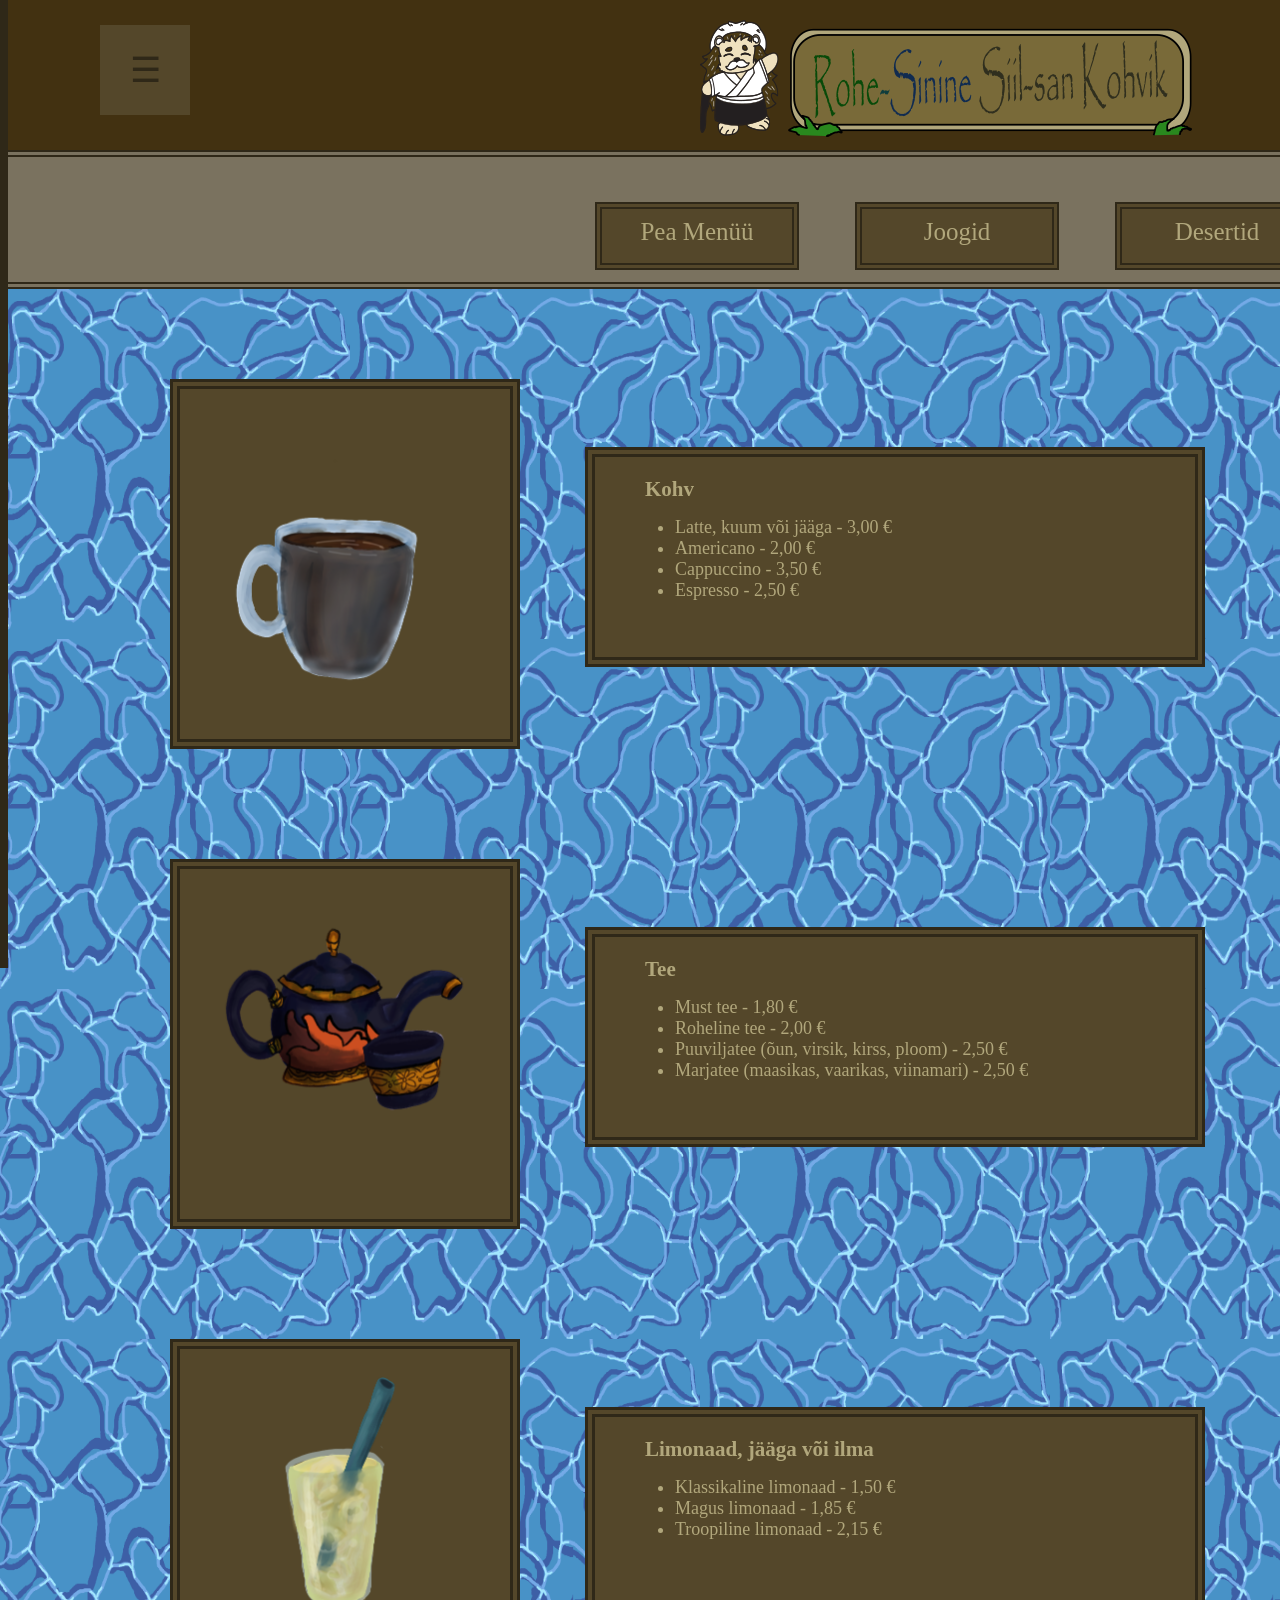
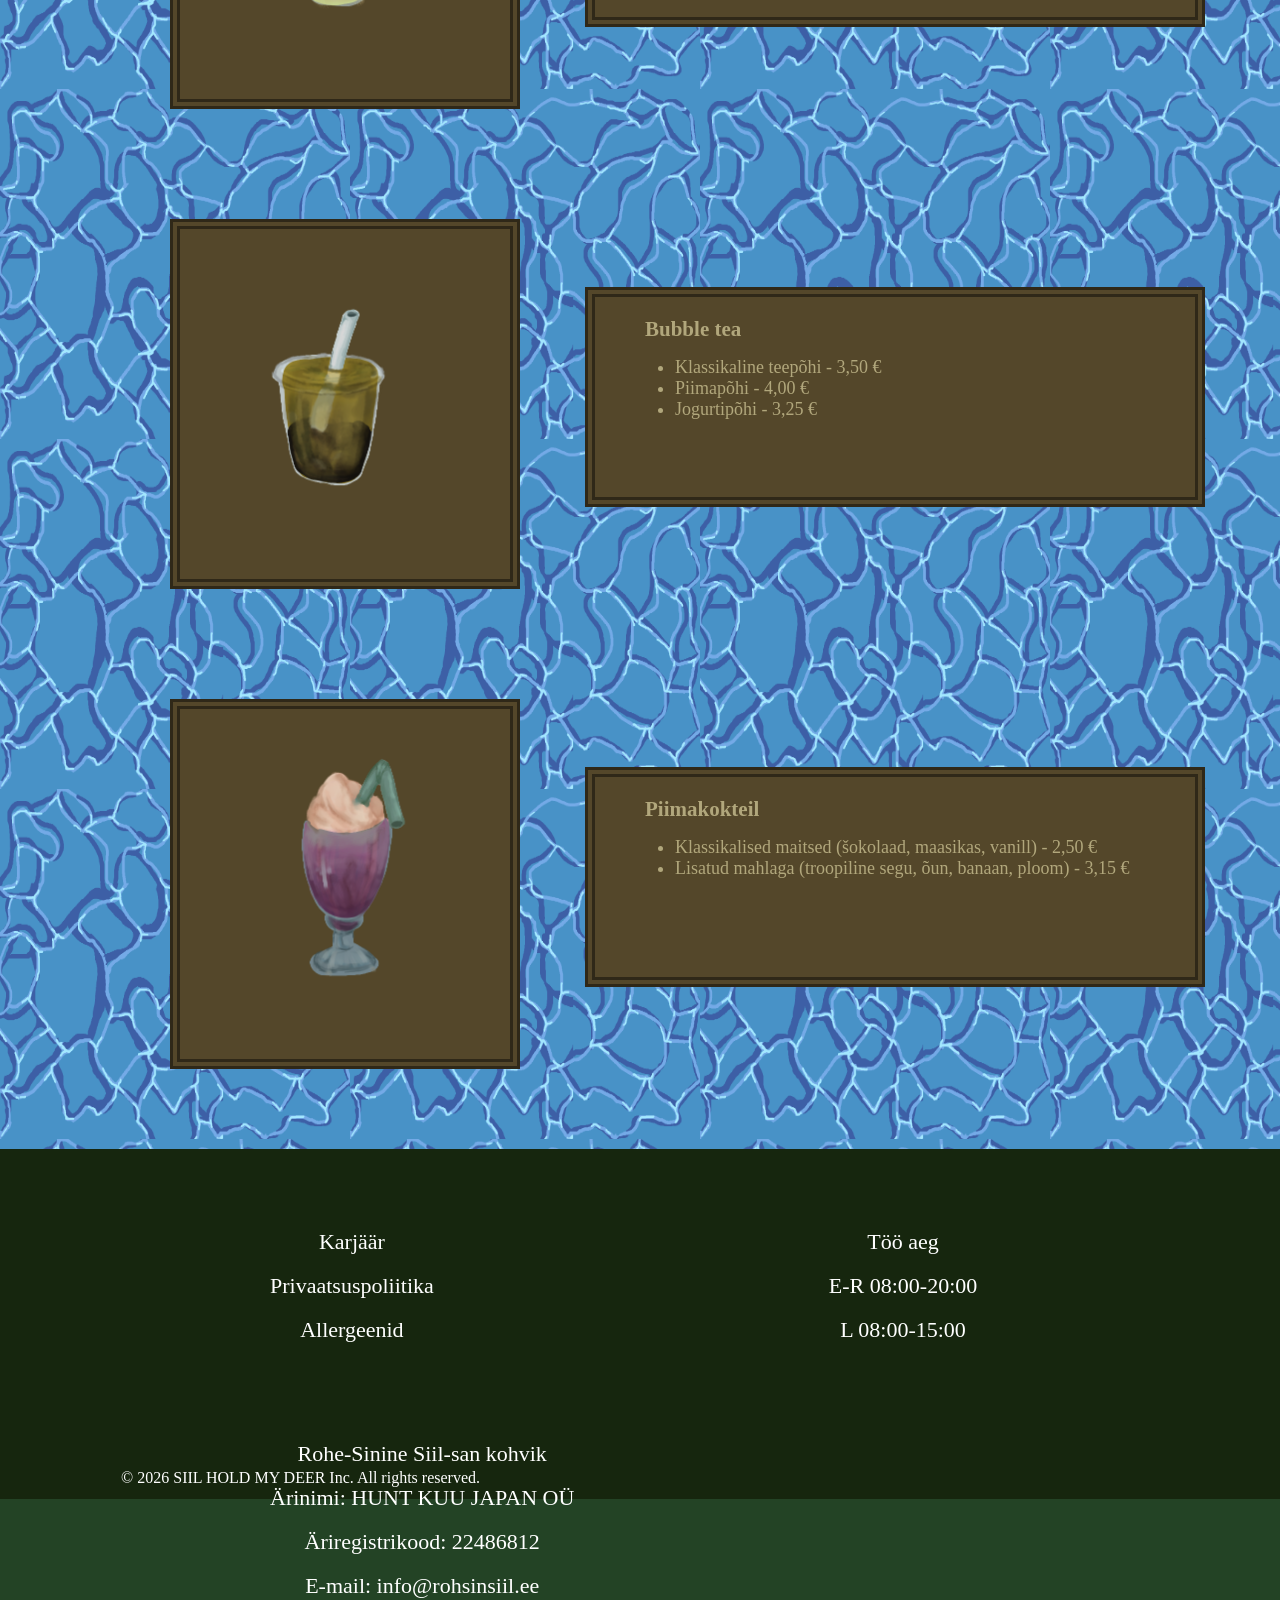
<file: menu_drinks.html>
<!DOCTYPE html>
<html lang="en">
	<head>
	<meta charset="utf-8">
	<title>Joogid</title>
	<link rel="stylesheet" href="Style.css">
	
	
	<script>
function openNav() {
  document.getElementById("Sidemenu").style.width = "250px";
  document.getElementById("main").style.marginLeft = "250px";
}

function closeNav() {
  document.getElementById("Sidemenu").style.width = "0";
  document.getElementById("main").style.marginLeft= "0";
}
</script>
	
	
	</head>
	
	<body>
	<div id="web_header" >
	<a href="index.html">
	<div id="web_logo"> </div>
	</a>	
	<a href="index.html">
	<h1 class="return_homebtn"> Home</h1>
	</a>
	
	
	<div id="Sidemenu" class="sidebar">
  <a href="javascript:void(0)" class="closebtn" onclick="closeNav()">×</a>
  <a href="menu.html">Menüü</a>
  <a href="kampaania.html">Kampaania</a>
  <a href="meiest.html">Meiest</a>
</div>

<div id="main">
  <button class="openbtn" onclick="openNav()">☰</button>  
  
</div>

	
	</div>
	
	<div id="webbkg_menu"> </div>
	
	<div id="Menu_options"> 

	<a href="menu.html">
	<div class="Menu_cont"> Pea Menüü</div>
	</a>
	<a href="menu_drinks.html">
  <div class="Menu_cont">Joogid</div>
  </a>
  <a href="menu_deserts.html">
  <div class="Menu_cont">Desertid</div>
  </a>
	</div>

	<div id="Cafe_menu">
	
	<div class="dishes_holder">
	
	<div class="dish_img">
	
	<img src="tea_coffe.png" alt="aaafood">
	
	</div>
	
	<div class="dish_decsc"> 
	<h2>Kohv</h2>
	<ul class="dish_valik">
	<li>Latte, kuum või jääga - 3,00 €</li>
	<li>Americano - 2,00 €</li>
	<li>Cappuccino - 3,50 €</li>
	<li>Espresso - 2,50 €</li>
	</ul>
	</div>
	
	</div>
	
	<div class="dishes_holder">
	
	<div class="dish_img">
	
	<img src="tea_spot.png" alt="aaafood">
	
	</div>
	
	<div class="dish_decsc"> 
	<h2>Tee</h2>
	<ul class="dish_valik">
	<li>Must tee - 1,80 €</li>
	<li>Roheline tee - 2,00 €</li>
	<li>Puuviljatee (õun, virsik, kirss, ploom) - 2,50 €</li>
	<li>Marjatee (maasikas, vaarikas, viinamari) - 2,50 €</li>
	</ul>
	</div>
	
	</div>
	
	<div class="dishes_holder">
	
	<div class="dish_img">
	
	<img src="lemonade.png" alt="aaafood">
	
	</div>
	
	<div class="dish_decsc"> 
	<h2>Limonaad, jääga või ilma</h2>
	<ul class="dish_valik">
	<li>Klassikaline limonaad - 1,50 €</li>
	<li>Magus limonaad - 1,85 €</li>
	<li>Troopiline limonaad - 2,15 €</li>
	</ul>
	</div>
	
	</div>
	
	<div class="dishes_holder">
	
	<div class="dish_img">
	
	<img src="bobba_tea.png" alt="aaafood">
	
	</div>
	
	<div class="dish_decsc"> 
	<h2> Bubble tea</h2>
	<ul class="dish_valik">
	<li>Klassikaline teepõhi - 3,50 €</li>
	<li>Piimapõhi - 4,00 €</li>
	<li>Jogurtipõhi - 3,25 €</li>
	</ul>
	</div>
	
	</div>
	
	<div class="dishes_holder">
	
	<div class="dish_img">
	
	<img src="bery_shaker.png" alt="aaafood">
	
	</div>
	
	<div class="dish_decsc"> 
	<h2>Piimakokteil</h2>
	<ul class="dish_valik">
	<li>Klassikalised maitsed (šokolaad, maasikas, vanill) - 2,50 €</li>
	<li>Lisatud mahlaga (troopiline segu, õun, banaan, ploom) - 3,15 €</li>
	</ul>
	</div>
	
	</div>
	
	
	</div>
	<div id="webpg_footer" > 
	<p id="Rights_mark">		
	© 2026 SIIL HOLD MY DEER Inc. 
	All rights reserved.
	</p>
	<div class="footer_cont" > 
	<ul>
	<li><a href="#"> Karjäär </a></li>
	<li><a href="#">Privaatsuspoliitika</a></li>
	<li><a href="#">Allergeenid</a></li>
	</ul>
	</div>
	
	<div class="footer_cont" > 
	<ul>
	<li>Töö aeg</li>
	<li>E-R 08:00-20:00</li>
	<li>L 08:00-15:00</li>
	</ul>
	</div>
	
	<div class="footer_cont" >
	<ul>
	<li>Rohe-Sinine Siil-san kohvik</li> 
	<li>Ärinimi: HUNT KUU JAPAN OÜ</li>
	<li>Äriregistrikood: 22486812</li>
	<li>E-mail: info@rohsinsiil.ee</li> 
	</ul>
	</div>		
	</div>	
	</body>

</html>
</file>
<file: Style.css>
*{
	margin:0;
	padding:0;
}
body{
	background-color:#234325;
	height: 1000px;
	font-family: Corbel, 'Bookman old style';
	
}
#web_header{
	height: 150px;
	width:1906px;
	position:fixed;
	background-color: #423111;
	margin: auto;
	z-index:1;
	
}
#web_logo{
	background-image:url("Siil-san_logo.png");
	position: absolute;
	background-repeat: no-repeat;
	left: 700px;
	top: 20px;
	height: 117px;
	width:492px;
	
}
.return_homebtn{
	position:absolute;
	top:38px;
	display: block;
	font-size: 40px;
	left: 1555px;
	padding: 20px 55px 20px 55px;
	background-color: #54472A;
    color: #2F2818;
	transition: 0.3s;
}

.return_homebtn:hover{
	background-color:#7A725F;
}

#webpg_footer{
	height: 350px;
	width:auto;
	display: block;
	position:relative;
	top:100px;
	background-color: #16260E;
	
}
.footer_cont{
	position: relative;
	color:white;
	float: left;
	margin-left: 20px;
	font-size: 22px;
	display: flex;
	margin-top:10px;
	right:100px;
	padding: 70px 25px 0 350px;
	
}
.footer_cont ul{
	text-align: center;
	
}

.footer_cont li{
	list-style:none;
	margin-bottom: 18px;
	
}
#Rights_mark{
	position: absolute;
	color: white;
	display: flex;
	top:320px;
	right:800px;
	
	
}

.sidebar {
  height: 100%;
  width: 0;
  position: fixed;
  z-index: 1;
  background-color:#54472A;
  border: 4px solid #2F2818;
  overflow-x: hidden;
  transition: 0.5s;
  padding-top: 60px;
  transition: 0.3s;
}

.sidebar a {
  padding: 8px 8px 8px 32px;
  text-decoration: underline overline;
  font-size: 30px;
  color:#2F2818;
  display: block;
  transition: 0.3s;
  margin-bottom: 20px;
}

.sidebar a:hover {
  color: #7A725F;
}

.sidebar .closebtn {
  position: absolute;
  top: 0;
  right: 25px;
  font-size: 36px;
  margin-left: 50px;
}

.openbtn {
  font-size: 35px;
  position: absolute;
  cursor: pointer;
  background-color: #54472A;
  color: #2F2818;
  padding: 10px 20px;
  height:90px;
  width: 90px;
  border: none;
  left: 100px;
  top: 25px;
  transition: 0.3s;
  
}

.openbtn:hover {
  background-color: #7A725F;
}

#main {
  transition: margin-left .5s;
  padding: 16px;
}


@media screen and (max-height: 450px) {
  .sidebar {padding-top: 15px;}
  .sidebar a {font-size: 18px;}
}
li a{
	text-decoration: none;
	color: white;
}

li a:hover{
	color: #316A48;
}

#homepg_banner{
	height: 500px;
	position: relative;
	width:1000px;
	top:150px;
	margin:auto;
	background-image:url("welcoming-banner.png");
	background-repeat: no-repeat;
	background-size: 1000px 500px;
	
}
#homepagebkg_up{
	height:600px;
	width:1905px;
	background-image:url("Homepage_backround.png");
	background-repeat: no-repeat;
	background-size: 1905px 600px;
	position: absolute;
	margin:auto;
	top:100px;
}
#homepagebkg_down{
	height:1000px;
	width:1899px;
	background-image:url("Homepage_bacround2.png");
	position: absolute;
	top:750px;
	
}
#webbkg_us{
	
	height:1580px;
	width:1905px;
	bottom: -797px;
	background-image:url("Aboutus_backround.png");
	position: absolute;
	
	
}
.kampania_text{
	position:relative;
	left:25px;
	top: 50px;
	font-size: 18px;
	font-weight: bold;
	
}
#maincont_holder{
	height: 950px;
	position: relative;
	width:1200px;
	top:150px;
	margin:auto;
	background-color: rgba(0.6,0.6,0.6,0.2);
	padding-left:10px;
	align-content: center;
}
#title_line{
	height: 150px;
	position: relative;
	width:1890px;
	top:150px;
	background-color: #7A725F;
	border: 7px solid #2F2818;
	border-style:double;
	
}
#title_text{
	position: relative;
	top: 50px;
	color:#2F2818;
	text-align: center;
	font-size:35px;
	
}
#Menu_options{
	height: 125px;
	position: relative;
	width:1890px;
	top:150px;
	background-color: #7A725F;
	border: 7px solid #2F2818;
	border-style:double;
}
.Menu_cont{
	width:190px;
	height:45px;
	padding-top:9px;
	position:relative;
	color:#B1A77C;
	background-color: #54472A;
	border: 7px solid #2F2818;
	border-style:double;
	margin-left: 28px;
	margin-right: 28px;
	top: 45px;
	left: 560px;
	float: left;
	text-align:center;
	font-size: 25px;
	transition: 0.3s;
	
}

.Menu_cont:hover{
	color: #796A39;
}
.homepg_section_bkg{
	height: 500px;
	position:relative;
	width:350px;
	background-color: blue;
	display: flex;
	flex-direction: column;
	justify-content:flex-end;
	margin-left:15px;
	float:left;
	left: 40px;
}
.homepg_section_desc{
	position:absolute;
	height: 150px;
	width:338px;
	background-color: #7A725F;
	color: #2F2818;
	border: 7px solid #2F2818;
	border-style:double;
	transition: 0.3s;
}
.homepg_section_desc:hover{
	color: #B1A77C;
	background-color:#54472A;
	
}

.homepg_section_text{
	position:relative;
	text-align:center;
	top: 50px;
	font-size: 28px;
}
#Cafe_menu{
	display:block;
	position:relative;
	height: auto;
	margin: auto;
	width:1300px;
	padding:20px 20px 90px 20px;
	top:150px;
	background-image:url("texture_menu_bkg.png");
	background-repeat: repeat;
	background-size: 350px 350px;
}
.dishes_holder{
	position: relative;
	height: 400px;
	width:1100px;
	margin-top: 50px;
	padding:10px 0px 20px 0px;
	display:flex;
	gap: 30px;
	left: 100px;
	
}
.dish_img{
	position: relative;
	display: flex;
	height: 350px;
	width:300px;
	margin-left:50px;
	margin-top: 10px;
	padding:0px 20px 0px 10px;
	border: 10px solid #2F2818;
	border-style:double;
	background-color: #54472A;
	justify-content:center;
}
.dish_decsc{
	position: relative;
	margin-top: 28px;
	margin-left:35px;
	height: 200px;
	width:600px;
	top: 50px;
	border: 10px solid #2F2818;
	border-style:double;
	color: #B1A77C;
	background-color: #54472A;
	
}
h2{
	position:relative;
	left:50px;
	top:20px;
	font-size: 21px;
}
.dish_valik{
	position:relative;
	left:80px;
	top: 35px;
	font-size: 18px;

}
#aboutus_img{
	height: 635px;
	width:635px;
	position: relative;
	top:420px;
	left:140px;
	background-image:url("Kohvik_Foto.png");
	background-repeat: no-repeat;
	background-size: 635px 635px;
	border: 5px solid black;
}
#descblock_aboutus{
	height: 970px;
	position: relative;
	width:900px;
	bottom:240px;
	left: 890px;
	background-color: rgba(0.6,0.6,0.6,0.2);
}
#aboutcafe_text{
	position: relative;
	top:180px;
	left:50px;
	color:#E3E9EE;
	line-height: 1.5;
	font-size: 22px;
}
</file>
